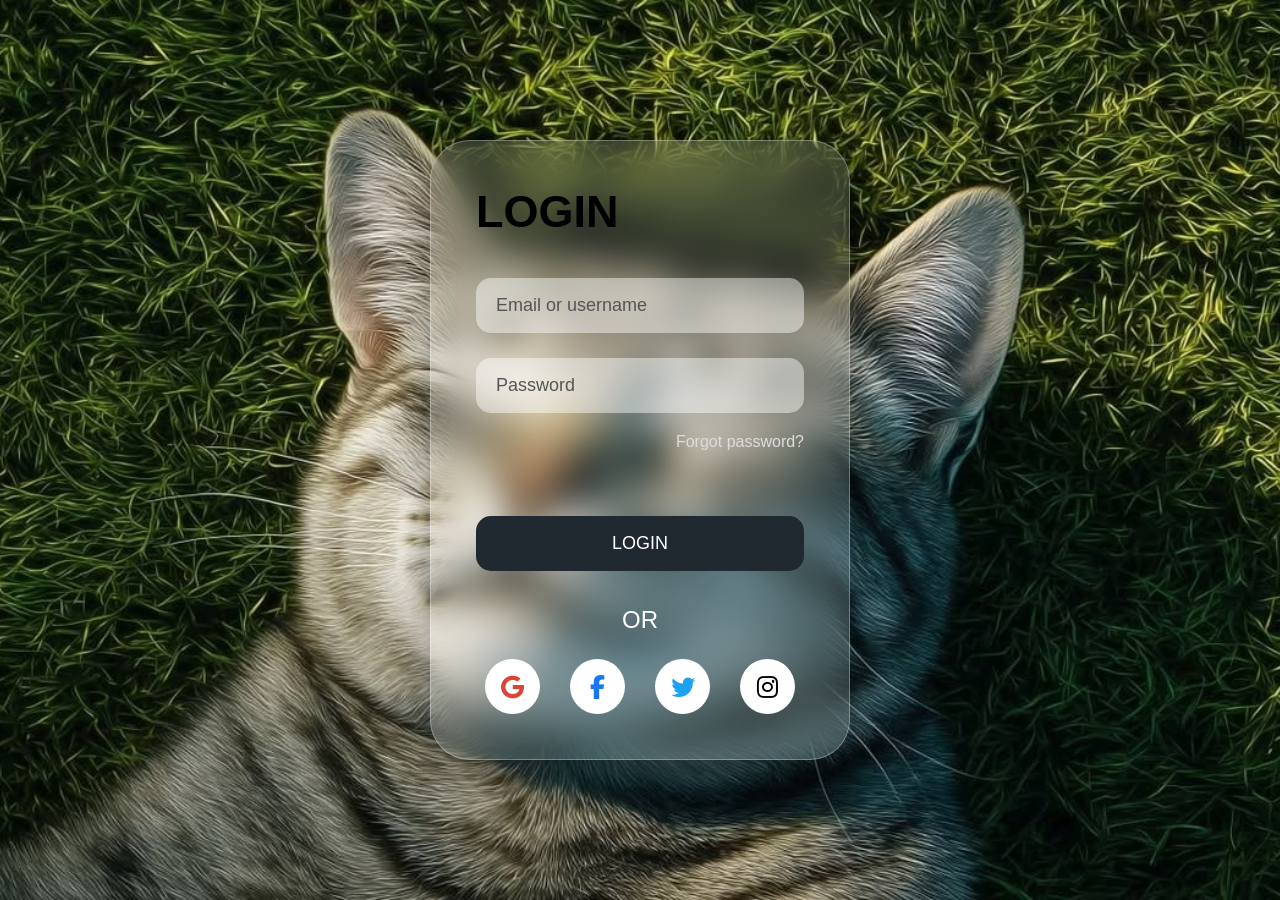
<file: index.html>
<!DOCTYPE html>
<html lang="en">
<head>
    <meta charset="UTF-8">
    <meta name="viewport" content="width=device-width, initial-scale=1.0">
    <title>Glass Login</title>

    <link rel="stylesheet" href="pro-1.css">

    <link rel="stylesheet"
    href="https://cdnjs.cloudflare.com/ajax/libs/font-awesome/6.5.2/css/all.min.css">
</head>
<body>

<div class="container">

    <h1>LOGIN</h1>

    <div class="input-box">
        <input type="text" placeholder="Email or username">
    </div>

    <div class="input-box">
        <input type="password" placeholder="Password">
    </div>

    <a href="#" class="forgot">Forgot password?</a>

    <button>LOGIN</button>

    <p>OR</p>

    <div class="social-icons">
        <i class="fab fa-google"></i>
        <i class="fab fa-facebook-f"></i>
        <i class="fab fa-twitter"></i>
        <i class="fab fa-instagram"></i>
    </div>

</div>

</body>
</html>
</file>
<file: pro-1.css>
* {
    margin: 0;
    padding: 0;
    box-sizing: border-box;
    font-family: Poppins, sans-serif;
}

body {
    display: flex;
    justify-content: center;
    align-items: center;
    min-height: 100vh;

    background: url("cat\ pro-1.jpeg");
    background-size: cover;
    background-position: center;
}

.container {

    width: 420px;
    padding: 45px;

    background: rgba(255, 255, 255, .12);
    backdrop-filter: blur(18px);

    border: 1px solid rgba(255, 255, 255, .3);

    border-radius: 40px;

    box-shadow: 0 20px 40px rgba(0, 0, 0, .4);

}

h1 {

    font-size: 45px;
    margin-bottom: 40px;

    color: #000;

}

.input-box {

    margin: 25px 0;

}

.input-box input {

    width: 100%;
    height: 55px;

    border: none;
    outline: none;

    padding: 0 20px;

    border-radius: 15px;

    background: rgba(255, 255, 255, .45);

    font-size: 18px;

}

.input-box input::placeholder {

    color: #555;

}

.forgot {

    float: right;

    color: #ddd;

    text-decoration: none;

    margin-top: -5px;

    margin-bottom: 30px;

}

button {

    width: 100%;

    height: 55px;

    margin-top: 35px;

    border: none;

    border-radius: 15px;

    background: #202830;

    color: white;

    font-size: 18px;

    cursor: pointer;

    transition: .4s;

}

button:hover {

    background: #0c5adb;

}

p {

    text-align: center;

    margin: 35px 0 25px;

    color: white;

    font-size: 24px;

}

.social-icons {

    display: flex;

    justify-content: center;

    gap: 30px;

}

.social-icons i {

    width: 55px;

    height: 55px;

    border-radius: 50%;

    background: white;

    display: flex;

    justify-content: center;

    align-items: center;

    font-size: 24px;

    cursor: pointer;

    transition: .3s;

}

.fa-google {

    color: #db4437;

}

.fa-facebook-f {

    color: #1877f2;

}

.fa-twitter {

    color: #1da1f2;

}

.social-icons i:hover {

    transform: translateY(-8px);

    box-shadow: 0 10px 25px rgba(255, 255, 255, .4);

}
</file>
